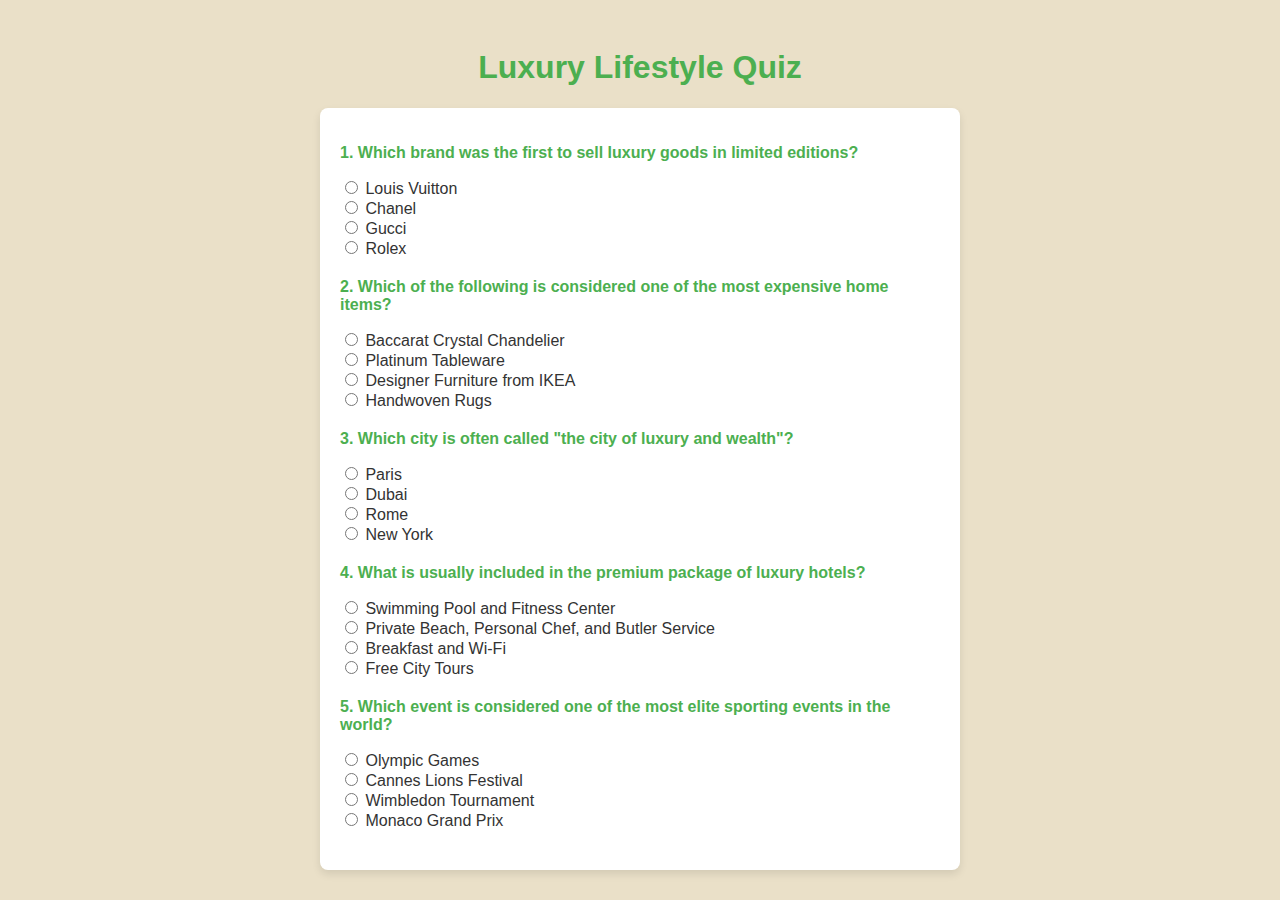
<file: quiz/index.html>
<!DOCTYPE html>
<html lang="en">
<head>
    <meta charset="UTF-8">
    <meta name="viewport" content="width=device-width, initial-scale=1.0">
    <title>Luxury Lifestyle Quiz</title>
    <style>
        body {
            font-family: Arial, sans-serif;
            background-color: #EAE0C8; /* Main background color */
            padding: 20px;
            color: #333;
        }
        h1 {
            text-align: center;
            color: #4CAF50;
        }
        .quiz-container {
            max-width: 600px;
            margin: 0 auto;
            background-color: #fff;
            padding: 20px;
            border-radius: 8px;
            box-shadow: 0 4px 8px rgba(0, 0, 0, 0.1);
        }
        .question {
            margin-bottom: 20px;
        }
        .question p {
            font-weight: bold;
            color: #4CAF50; /* Green color for questions */
        }
        .answers label {
            display: block;
            margin-bottom: 10px;
            font-size: 16px;
        }
        .btn {
            padding: 10px 20px;
            background-color: #4CAF50;
            color: white;
            border: none;
            border-radius: 4px;
            cursor: pointer;
            font-size: 16px;
        }
        .btn:hover {
            background-color: #45a049;
        }
        .result {
            display: none;
            text-align: center;
            font-size: 20px;
            margin-top: 20px;
            color: #4CAF50;
        }
    </style>
</head>
<body>

<h1>Luxury Lifestyle Quiz</h1>
<div class="quiz-container">
    <div class="question">
        <p>1. Which brand was the first to sell luxury goods in limited editions?</p>
        <div class="answers">
            <input type="radio" name="q1" value="A"> Louis Vuitton<br>
            <input type="radio" name="q1" value="B"> Chanel<br>
            <input type="radio" name="q1" value="C"> Gucci<br>
            <input type="radio" name="q1" value="D"> Rolex<br>
        </div>
    </div>

    <div class="question">
        <p>2. Which of the following is considered one of the most expensive home items?</p>
        <div class="answers">
            <input type="radio" name="q2" value="A"> Baccarat Crystal Chandelier<br>
            <input type="radio" name="q2" value="B"> Platinum Tableware<br>
            <input type="radio" name="q2" value="C"> Designer Furniture from IKEA<br>
            <input type="radio" name="q2" value="D"> Handwoven Rugs<br>
        </div>
    </div>

    <div class="question">
        <p>3. Which city is often called "the city of luxury and wealth"?</p>
        <div class="answers">
            <input type="radio" name="q3" value="A"> Paris<br>
            <input type="radio" name="q3" value="B"> Dubai<br>
            <input type="radio" name="q3" value="C"> Rome<br>
            <input type="radio" name="q3" value="D"> New York<br>
        </div>
    </div>

    <div class="question">
        <p>4. What is usually included in the premium package of luxury hotels?</p>
        <div class="answers">
            <input type="radio" name="q4" value="A"> Swimming Pool and Fitness Center<br>
            <input type="radio" name="q4" value="B"> Private Beach, Personal Chef, and Butler Service<br>
            <input type="radio" name="q4" value="C"> Breakfast and Wi-Fi<br>
            <input type="radio" name="q4" value="D"> Free City Tours<br>
        </div>
    </div>

    <div class="question">
        <p>5. Which event is considered one of the most elite sporting events in the world?</p>
        <div class="answers">
            <input type="radio" name="q5" value="A"> Olympic Games<br>
            <input type="radio" name="q5" value="B"> Cannes Lions Festival<br>
            <input type="radio" name="q5" value="C"> Wimbledon Tournament<br>
            <input type="radio" name="q5" value="D"> Monaco Grand Prix<br>
        </div>
    </div>
</file>
